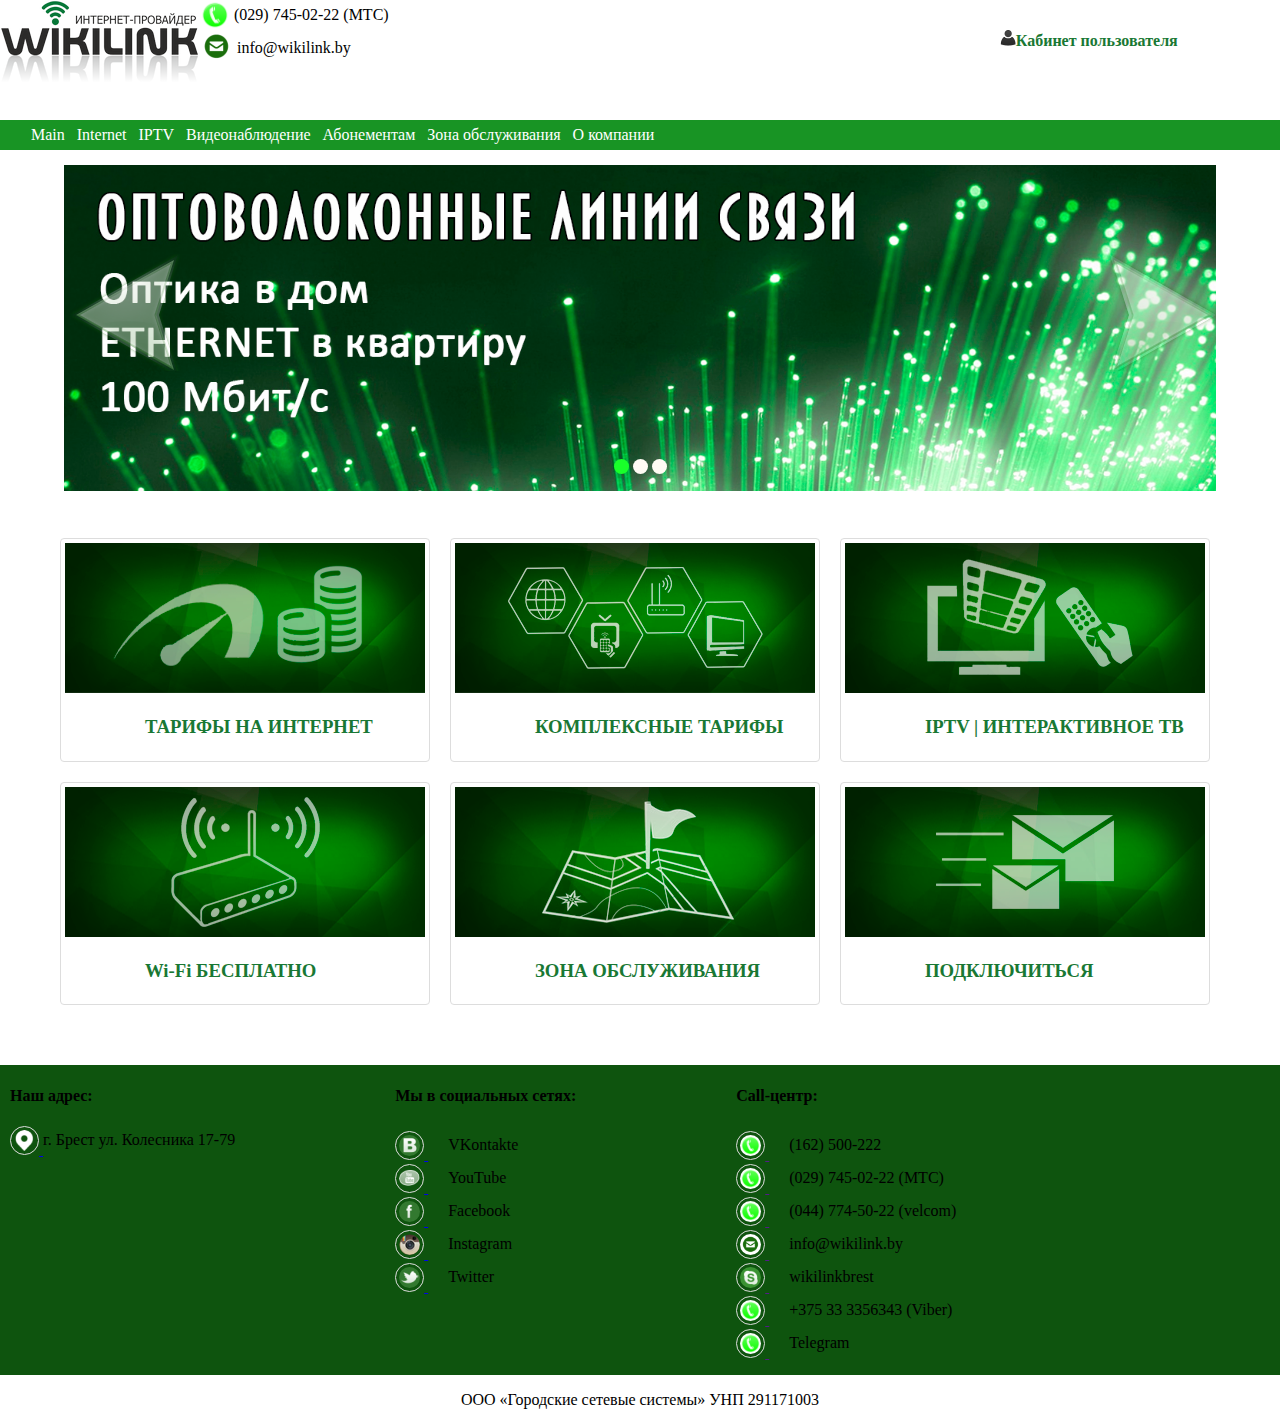
<file: index.html>
<!DOCTYPE html>
<html lang="by">
<head>
    <meta charset="UTF-8">
    <title>WikiLink</title>
    <link rel="stylesheet" href="css.css" type="text/css" >
</head>
<body style="margin:0">


        <div class="hide">
            <a href="http://wikilink.by" style="grid-row: 1/4;grid-column: 1">
                <img src="m_wiki.png">
            </a>
            <a style="grid-row:2/3; grid-column: 2;max-width: 200px;">
                <i ><img src="user.png" style="display: inline;"></i><font color="#197834"><b style="cursor: pointer;">Кабинет пользователя</b></font>
            </a>
            <a class="user" style="grid-row: 1/4;grid-column: 3;">
                <i ><img src="menu.png"></i><font ><b style="cursor: pointer;">Меню</b></font>
            </a>
        </div>

        <div class="up">
            <a href="http://wikilink.by" class="wik">
                <img src="wiki.png">
            </a>
            <div href="tel:+375297450222" class="contact" style="grid-row: 1;">

                                        <img src="tel.png">


                <a class="kon"> (029) 745-02-22 (МТС)</a>
            </div>
            <div href="mailto:info@wikilink.by" class="contact" style="grid-row:2; ">
                                    <span>
                                        <i style="color: #197834"><img src="mail.png"></i>

                                    </span>
                <a class="kon">info@wikilink.by</a>
            </div>
            <a class="lin"></a>
            <a class="user">
                <i ><img src="user.png"></i><font color="#197834"><b style="cursor: pointer">Кабинет пользователя</b></font>
            </a>
        </div>

        <div class="menu">
            <ul id="nav">
                <li><a href="#">Main</a></li>
                <li><a href="#">Internet</a>
                    <ul>
                        <li><a href="#">Интернет-тарифы</a></li>
                        <li><a href="#">Комплексные тарифы</a></li>
                        <li><a href="#">Подключение</a></li>
                        <li><a href="#">Wi-Fi роутер</a></li>
                        <li><a href="#">Wi-Fi 5 GHz</a></li>
                        <li><a href="#">Wi-Fi репитер(усилитель)</a></li>
                        <li><a href="#">Видеоклуб</a></li>
                        <li><a href="#">Кнопка "ТУРБО"</a></li>
                        <li><a href="#">Статический IP-адрес</a></li>
                        <li><a href="#">Услуга "Гигабит"</a></li>
                        <li><a href="#">Wi-Fi HOT SPOT</a></li>
                        <li><a href="#">Оставить заявку</a></li>
                    </ul>
                </li>
                <li><a href="#">IPTV</a>
                    <ul>
                        <li><a href="#">IPTV | интерактивное ТВ </a></li>
                        <li><a href="#">IPTV на ПК или ноутбук</a></li>
                        <li><a href="#">IPTV на MAG-254</a></li>
                        <li><a href="#">IPTV на Android</a></li>
                        <li><a href="#">IPTV на Sumsung Smart TV</a></li>
                        <li><a href="#">IPTV на LG</a></li>
                    </ul>
                </li>
                <li><a href="#">Видеонаблюдение</a>
                    <ul>
                        <li><a href="#">Услуги видеонаблюдения</a></li>
                        <li><a href="#">Камеры</a></li>
                        <li><a href="#">Хранение архива</a></li>
                        <li><a href="#">Стоимость видеонаблюдения</a></li>
                        <li><a href="#">Доступ к ПК</a></li>
                        <li><a href="#">Доступ к Android</a></li>
                        <li><a href="#">Доступ к iPhone</a></li>
                        <li><a href="#">Онлайн-камеры Бреста</a></li>
                    </ul>
                </li>
                <li><a href="#">Абонементам</a>
                    <ul>
                        <li><a href="#">Новости</a></li>
                        <li><a href="#">Акции</a></li>
                        <li><a href="#">Работы на сетях связи</a></li>
                        <li><a href="#">Дополнительные услуги</a></li>
                        <li><a href="#">Оплата</a></li>
                        <li><a href="#">Внутренние ресурсы сети</a></li>
                        <li><a href="#">Приложение для Android</a></li>
                        <li><a href="#">WikiLinker</a></li>
                        <li><a href="#">Вопросы и ответы</a></li>
                        <li><a href="#">Настройки</a></li>
                        <li><a href="#">Информация</a></li>
                        <li><a href="#">Показатели качества</a></li>
                        <li><a href="#">Зона ответственности</a></li>
                        <li><a href="#">Написать отзыв</a></li>
                        <li><a href="#">Тест скорости</a></li>
                    </ul>
                </li>
                <li><a href="#">Зона обслуживания</a></li>
                <li><a href="#">О компании</a>
                    <ul>
                        <li><a href="#">Контакты</a></li>
                        <li><a href="#">Зона обслуживания</a></li>
                        <li><a href="#">О нас</a></li>
                        <li><a href="#">Наши вакансии</a></li>
                        <li><a href="#">Оставить заявку</a></li>
                    </ul>
                </li>
            </ul>
        </div>

        <div class="all">
            <input checked type="radio" name="respond" id="desktop">
            <article id="slider">
                <input checked type="radio" name="slider" id="switch1">
                <input type="radio" name="slider" id="switch2">
                <input type="radio" name="slider" id="switch3">

                <div id="slides">
                    <div id="overflow">
                        <div class="mg">
                            <article><img src="1.jpg"></article>
                            <article><img src="2.jpg"></article>
                            <article><img src="3.jpg"></article>
                        </div>
                    </div>
                </div>

                <div id="controls">
                    <label for="switch1"></label>
                    <label for="switch2"></label>
                    <label for="switch3"></label>
                </div>

                <div id="active">
                    <label for="switch1"></label>
                    <label for="switch2"></label>
                    <label for="switch3"></label>
                </div>
            </article>
        </div>

        <div class="blocks">
            <div class="b_mg">
                <div style="max-width: 500px">
                    <img src="b1.png">
                </div>
                <div style="cursor: pointer; margin-left: 5em; text-wrap: none;">
                    <h3>ТАРИФЫ НА ИНТЕРНЕТ</h3>
                </div>
            </div>
            <div class="b_mg" >
                <div>
                    <img src="b2.png">
                </div>
                <div style="cursor: pointer; margin-left: 5em; text-wrap: none;">
                    <h3>КОМПЛЕКСНЫЕ ТАРИФЫ</h3>
                </div>
            </div>
            <div class="b_mg" >
                <div>
                    <img src="b3.png">
                </div>
                <div style="cursor: pointer; margin-left: 5em; text-wrap: none;">
                    <h3>IPTV | ИНТЕРАКТИВНОЕ ТВ</h3>
                </div>
            </div>
            <div class="b_mg" >
                <div>
                    <img src="b4.png">
                </div>
                <div style="cursor: pointer; margin-left: 5em; text-wrap: none;">
                    <h3>Wi-Fi БЕСПЛАТНО</h3>
                </div>
            </div>
            <div class="b_mg" >
                <div>
                    <img src="b5.png">
                </div>
                <div style="cursor: pointer; margin-left: 5em; text-wrap: none;">
                    <h3>ЗОНА ОБСЛУЖИВАНИЯ</h3>
                </div>
            </div>
            <div class="b_mg" >
                <div>
                    <img src="b6.png">
                </div>
                <div style="cursor: pointer; margin-left: 5em; text-wrap: none;">
                    <h3>ПОДКЛЮЧИТЬСЯ</h3>
                </div>
            </div>
        </div>



    <footer class="footer">
        <div class="d1">
            <h4>
                Наш адрес:
            </h4>
            <div>
                <a href="https://yandex.ru/maps/?um=constructor:wouKVs1PIlCgG7DBGjtfEMLIWqsVA3nR&amp;source=constructorLink">
                    <img src="map1.png" width="21" height="21" alt="" class="f1">
                    <a class="kon">г. Брест ул. Колесника 17-79</a>
                </a>
            </div>
        </div>
        <div class="d1">
            <h4>
                Мы в социальных сетях:
            </h4>
            <div class="soc_inf">
                <a class="d2" href="https://vk.com/wikilink">
                    <img src="vkontakte.png" width="21" height="21" alt="" class="f1">
                    <a class="kon">VKontakte</a>
                </a><br>
                <a class="d2" href="https://www.youtube.com/channel/UCfpArsEqDrfLOxH-OY37VXQ">
                    <img src="youtube_logo.png" width="21" height="21" alt="" class="f1">
                    <a class="kon">YouTube</a>
                </a><br>
                <a class="d2" href="https://www.facebook.com/wikilinkbrest/">
                    <img src="facebook.png" width="21" height="21" alt="" class="f1">
                    <a class="kon">Facebook</a>
                </a><br>
                <a class="d2" href="https://www.instagram.com/wikilinkbrest/">
                    <img src="instagram.png" width="21" height="21" alt="" class="f1">
                    <a class="kon">Instagram</a>
                </a><br>
                <a class="d2" href="https://twitter.com/wikilink_brest">
                    <img src="twitter_bird.png" width="21" height="21" alt="" class="f1">
                    <a class="kon">Twitter</a>
                </a><br><br>
            </div>
        </div>
        <div class="d1">
            <h4>
                Call-центр:
            </h4>
            <div class="soc_inf">
                <a class="d2" href="">
                    <img src="tel.png" width="21" height="21" alt="" class="f1">
                    <a class="kon">(162) 500-222</a>
                </a><br>
                <a class="d2" href="">
                    <img src="tel.png" width="21" height="21" alt="" class="f1">
                    <a class="kon"> (029) 745-02-22 (МТС)</a>
                </a><br>
                <a class="d2" href="">
                    <img src="tel.png" width="21" height="21" alt="" class="f1">
                    <a class="kon"> (044) 774-50-22 (velcom)</a>
                </a><br>
                <a class="d2" href="">
                    <img src="mail.png" width="21" height="21" alt="" class="f1">
                    <a class="kon">info@wikilink.by</a>
                </a><br>
                <a class="d2" href="">
                    <img src="skype.png" width="21" height="21" alt="" class="f1">
                    <a class="kon">wikilinkbrest</a>
                </a><br>
                <a class="d2" href="">
                    <img src="tel.png" width="21" height="21" alt="" class="f1">
                    <a class="kon"> +375 33 3356343 (Viber)</a>
                </a><br>
                <a class="d2" href="">
                    <img src="tel.png" width="21" height="21" alt="" class="f1">
                    <a class="kon">Telegram</a>
                </a><br><br>
            </div>
        </div>

    </footer>
        <p class="d4">ООО «Городские сетевые системы» УНП 291171003</p>






</body>
</html>
</file>
<file: css.css>
.hide{
    display: none;
}
.kon{
    position: relative;
    top: -10px;
}

.up{
    max-width: none;
    max-height: 150px;
    display: grid;
    grid-template-columns: 100px 100px auto auto auto auto auto 100px 100px;
    grid-template-rows: 30px 30px 30px 30px;
}
.wik{
    grid-column: 1;
    grid-row: auto;
}
.contact{
    grid-column: 3/8;
    grid-row: 1/3;
    vertical-align: middle;
}
.user{

    grid-column: 9/11;
    grid-row: 2;
}
.lin{
    line-height: 1px;
}

.menu{
z-index: 2;
}



#nav ul{
    display: none;
    background-color: #f8fff4;
    position: absolute;
    top: 100%;
}
#nav li:hover ul { display: block;}
#nav, #nav ul{
    margin: 0;
    padding: 0;
    list-style-type: none;
}
#nav {
    height: 30px;
    background-color: #189424;
    padding-left: 25px;
    min-width: 470px;
}
#nav li {
    float: left;
    position: relative;
    height: 100%;
    margin: 0;
}
#nav li a {
    display: block;
    padding: 6px;
    width: auto;
    color: #fff;
    text-decoration: none;
    text-align: center;
    margin: 0;
}
#nav ul li { float: none; }
#nav li a:hover {color: #132394; background-color: #19ff2a;}
#nav li:hover { background-color: #19ff2a;z-index: 2; }
#nav ul li:hover { background-color: #f5faff;z-index: 2; }

#nav li ul li a{width: 300px; text-wrap: normal;color: #197834;}


.lbl{
    max-width: none;
    max-height: none;
    display: grid;
    grid-template-columns: 10% 80% 10%;

}
.mg{
    grid-column: 2;
    margin: 15px;
    width: 100%;
    align-items: center;
}
#container {
    display: grid;
    grid: repeat(2, 60px) / auto-flow 80px;
}

#container > div {
    background-color: #8ca0ff;
    width: 50px;
    height: 50px;
}



#slider{
    position: relative;
    text-align: center;
    margin: 0 auto;
}
#slider article{
    width: 20%;
    float: left;
}
#slides .mg{
    width: 500%;
    line-height: 0;
}
#overflow{
    width: 100%;
    overflow: hidden;
}

article img{
    width: 100%;
}
#desktop:checked ~ #slider{
    max-width: 90%;
}
#switch1:checked ~ #controls label:nth-child(3),
#switch2:checked ~ #controls label:nth-child(1),
#switch3:checked ~ #controls label:nth-child(2){
    background: url("prev.png") no-repeat;
    float: left;
    margin: 0 0 0 0;
    display: block;
    max-width: 100%;
    height: 120px;
    width: 120px;
}
#switch1:checked ~ #controls label:nth-child(2),
#switch2:checked ~ #controls label:nth-child(3),
#switch3:checked ~ #controls label:nth-child(1){
    background: url("next.png") no-repeat;
    float: right;
    margin: 0 0 0 0;
    display: block;
    max-width: 100%;
    height: 120px;
    width: 120px;
}
label, a{
    cursor: pointer;
}
.all input {
    display: none;
}
#switch1:checked ~ #slides .mg{
    margin-left: 0;
}
#switch2:checked ~ #slides .mg{
    margin-left: -100%;
}
#switch3:checked ~ #slides .mg{
    margin-left: -200%;
}
#controls{
    margin:-15em 0 0 0;
    width: 100%;
    height: 100%;
}
#active label{
    border-radius: 10px;
    display: inline-block;
    width: 15px;
    height: 15px;
    background: #fffbf4;
}
#active{
    margin: 13em 0 0;
    text-align: center;
}
#active label:hover{
    background: #19ff2a;
    border-color: #fffbf4 !important;
}
#switch1:checked ~ #active label:nth-child(1),
#switch2:checked ~ #active label:nth-child(2),
#switch3:checked ~ #active label:nth-child(3){
    background: #19ff2a;
    border-color: #19ff2a !important;
}
#slides .mg{
    transition: all 800ms cubic-bezier(0.25, 0.1, 0.25, 1);
}
#controls label:hover{
    opacity: 1;
}
#controls label{
    opacity: 0.5;
    transition: opacity 0.1s ease-out;
}


.blocks{
    margin: 50px;
    display: flex;
    flex-flow: row wrap;
    flex-direction: row;
}
.b_mg{
    padding: 4px;
    margin: 10px;
    cursor: pointer;
    height: auto;
    width: 360px;
    align-items: center;
    color: #197834;
    border: 1px solid #ddd;
    border-radius: 4px;
    text-wrap: none;
    max-width: 360px;

}



.footer{
    display: flex;
    flex-flow: row wrap;
    background:url("https://wikilink.by/wp-content/themes/wiki/img/background.png")#0E540E ;
}
.d1{
    margin-right: 150px;
    margin-left: 10px;
}
.soc_inf{
    position: relative;
    top: 5px;


}
.d2{
    margin-right: 20px;
    margin-top: 30px;
}
.d3{
    margin: 5px;
}
.d4{
    text-align: center;
}
.f1{

    border: 1px solid #ddd;
    border-radius: 15px;
    padding: 3px;
    display: inline;
}

#d1c{
    text-align:center;

}


@media (max-width: 800px) {
.hide{
    display: grid;
    grid-template-rows:auto auto auto;
    grid-template-columns:150px auto 90px;
}
.up{display: none;}
.menu{display: none;}
    img {
        display: block;
        max-width: 100%;
        margin: 0;
    }
}
</file>
